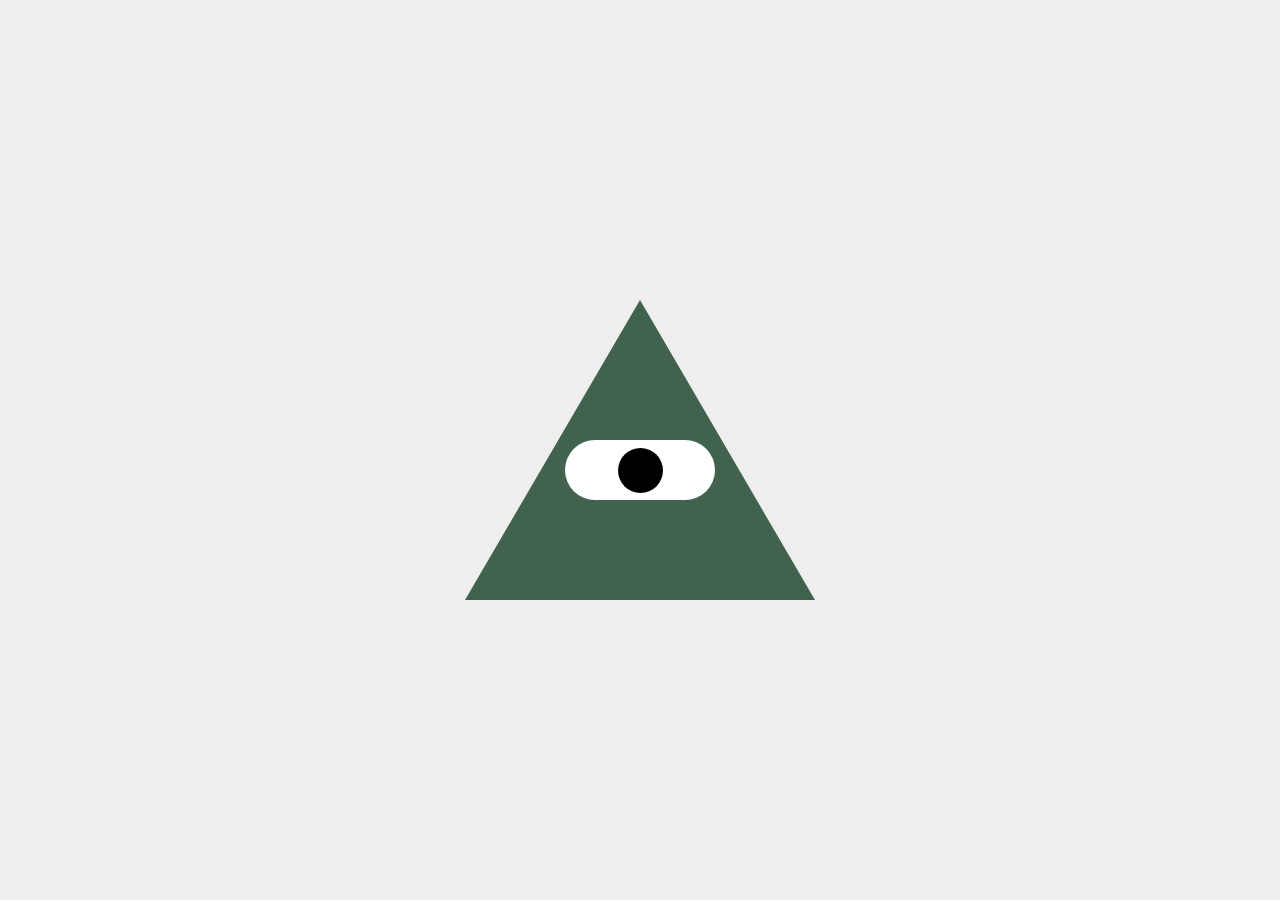
<file: 404/index.html>
<!DOCTYPE html>
<html lang="en" >
<head>
  <meta charset="UTF-8">
  <title>404 Not Found</title>
  <link rel="stylesheet" href="./style.css">

</head>
<body>
<!-- partial:index.partial.html -->
<div class="container">

  <div id="illuminati">
    <div class="illuminati-body"></div>
    <div class="illuminati-eye single-blink">
        <div class="illuminati-pupil"></div>
      </div>
  </div>
  
</div>
<!-- partial -->
  <script src='https://cdnjs.cloudflare.com/ajax/libs/jquery/3.1.1/jquery.min.js'></script><script  src="./script.js"></script>

</body>
</html>
</file>
<file: 404/style.css>
body {
  margin:0;
  background: #eee;
  display: flex;
  height:100vh;
  align-items: center;
  justify-content: center;
}

#illuminati {
  position:relative;
  display: flex;
  justify-content: center;
  align-items: center;
  -webkit-animation-name: float;
          animation-name: float;
  -webkit-animation-duration: 5s;
          animation-duration: 5s;
  -webkit-animation-iteration-count: infinite;
          animation-iteration-count: infinite;
  -webkit-animation-timing-function: linear;
          animation-timing-function: linear;
  -webkit-animation-delay: 0s;
          animation-delay: 0s;
}
.illuminati-body {
  cursor:pointer;
  position: absolute;
  width: 0;
  height: 0;
  border-left: 175px solid transparent;
  border-right: 175px solid transparent;
  border-bottom: 300px solid #41634d;
}
.illuminati-eye {
  overflow: hidden;
  display: flex;
  justify-content: center;
  align-items: center;
  position: absolute;
  width: 150px;
  height: 60px;
  margin-top: 40px;
  background: #fff;
  border-radius: 100px;
}

.illuminati-pupil {
  height: 35px;
  width: 35px;
  border: 5px solid transparent;
  background: black;
  border-radius: 100%;
  transition: all 300ms;
}
.happy .illuminati-pupil 
{
  display:inline-block;
  background:transparent;
  border-top-color:black;
  margin-top:40px;
}
/* animations */
.single-blink {
  -webkit-animation-name: single-blink;
  -webkit-animation-duration: 5s;
  -webkit-animation-iteration-count: infinite;
  -webkit-animation-timing-function: linear;
  -webkit-animation-delay: 0s;
}
.double-blink {
  -webkit-animation-name: double-blink;
  -webkit-animation-duration: 10s;
  -webkit-animation-iteration-count: infinite;
  -webkit-animation-timing-function: linear;
  -webkit-animation-delay: 0s;
}
.look-out {
  -webkit-animation-name: look-out;
  -webkit-animation-duration: 2s;
  -webkit-animation-iteration-count: infinite;
  -webkit-animation-timing-function: linear;
  -webkit-animation-delay: 0s;
}
.eye-afraid
{
  -webkit-animation-name: eye-afraid;
  -webkit-animation-duration: 2s;
  -webkit-animation-timing-function: linear;
  -webkit-animation-iteration-count: infinite;
  -webkit-animation-delay: 0s;
}
.pupil-afraid
{
  -webkit-animation-name: pupil-afraid;
  -webkit-animation-duration: 500ms;
  -webkit-animation-timing-function: linear;
  -webkit-animation-iteration-count: 1;
  -webkit-animation-fill-mode: forwards;
  -webkit-animation-delay: 0s;
}

/* keyframes */
@-webkit-keyframes float {
  50% { transform:translate3d(0,-40px,0) }
}
@keyframes float {
  50% { transform:translate3d(0,-40px,0) }
}
@-webkit-keyframes single-blink {
  0%  {}
  5%  {height: 0;}
  6%  {height: 60px;}
}
@keyframes single-blink {
  0%  {}
  5%  {height: 0;}
  6%  {height: 60px;}
}
@-webkit-keyframes double-blink {
  0%  {}
  5%  {height: 0;}
  6%  {height: 60px;}
  97% {height: 60px;}
  98% {height: 0;}
  99% {height: 60px;}
}
@keyframes double-blink {
  0%  {}
  5%  {height: 0;}
  6%  {height: 60px;}
  97% {height: 60px;}
  98% {height: 0;}
  99% {height: 60px;}
}
@-webkit-keyframes look-out {
  25%  {margin-left:-50%}
  50%  {margin-left:0}
  75%  {margin-left:50%}
  100% {margin-left:0}
}
@keyframes look-out {
  25%  {margin-left:-50%}
  50%  {margin-left:0}
  75%  {margin-left:50%}
  100% {margin-left:0}
}
@-webkit-keyframes eye-afraid {
  10%  {height:30px;}
  15%  {height: 35px;}
  20%  {height: 75px;}
  25%  {height: 85px;}
  90%  {height: 85px;}
  100%  {height: 60px;}
}
@keyframes eye-afraid {
  10%  {height:30px;}
  15%  {height: 35px;}
  20%  {height: 75px;}
  25%  {height: 85px;}
  90%  {height: 85px;}
  100%  {height: 60px;}
}
@-webkit-keyframes pupil-afraid {
  50%  {height: 10px;width:10px;}
  100%  {height: 5px;width:5px;}
}
@keyframes pupil-afraid {
  50%  {height: 10px;width:10px;}
  100%  {height: 5px;width:5px;}
}
</file>
